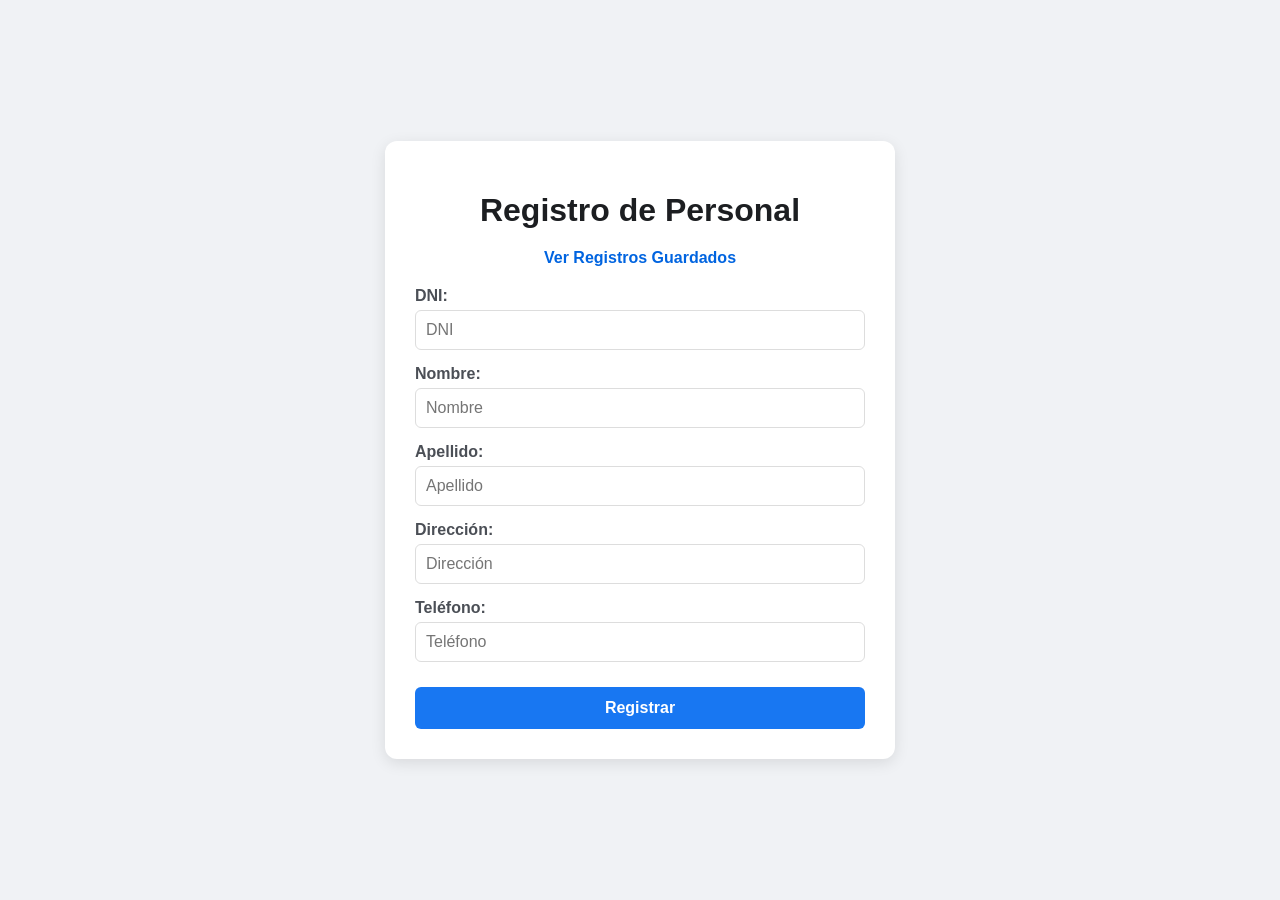
<file: templates/index.html>
<!DOCTYPE html>
<html lang="es">
<head>
    <meta charset="UTF-8">
    <meta name="viewport" content="width=device-width, initial-scale=1.0">
    <title>Registro de Personal</title>
    <style>
        body { font-family: 'Segoe UI', Tahoma, Geneva, Verdana, sans-serif; background-color: #f0f2f5; display: flex; justify-content: center; align-items: center; min-height: 100vh; margin: 0; }
        .container { background: white; padding: 30px; border-radius: 12px; box-shadow: 0 4px 15px rgba(0,0,0,0.1); width: 100%; max-width: 450px; }
        h1 { text-align: center; color: #1c1e21; margin-bottom: 20px; }
        .form-group { margin-bottom: 15px; }
        label { display: block; margin-bottom: 5px; font-weight: bold; color: #4b4f56; }
        input { width: 100%; padding: 10px; border: 1px solid #ddd; border-radius: 6px; box-sizing: border-box; font-size: 16px; }
        .btn-main { background-color: #1877f2; color: white; border: none; padding: 12px; border-radius: 6px; width: 100%; font-size: 16px; font-weight: bold; cursor: pointer; margin-top: 10px; }
        .btn-main:hover { background-color: #166fe5; }
        .link { display: block; text-align: center; margin-bottom: 20px; text-decoration: none; color: #0064e0; font-weight: bold; }
    </style>
</head>
<body>
    <div class="container">
        <h1>Registro de Personal</h1>
        <a href="/administrar" class="link">Ver Registros Guardados</a>
        
        <form action="/registrar" method="post">
            <div class="form-group">
                <label>DNI:</label>
                <input type="text" name="dni" required placeholder="DNI">
            </div>
            <div class="form-group">
                <label>Nombre:</label>
                <input type="text" name="nombre" required placeholder="Nombre">
            </div>
            <div class="form-group">
                <label>Apellido:</label>
                <input type="text" name="apellido" required placeholder="Apellido">
            </div>
            <div class="form-group">
                <label>Dirección:</label>
                <input type="text" name="direccion" placeholder="Dirección">
            </div>
            <div class="form-group">
                <label>Teléfono:</label>
                <input type="text" name="telefono" placeholder="Teléfono">
            </div>
            <button type="submit" class="btn-main">Registrar</button>
        </form>
    </div>
</body>
</html>
</file>
